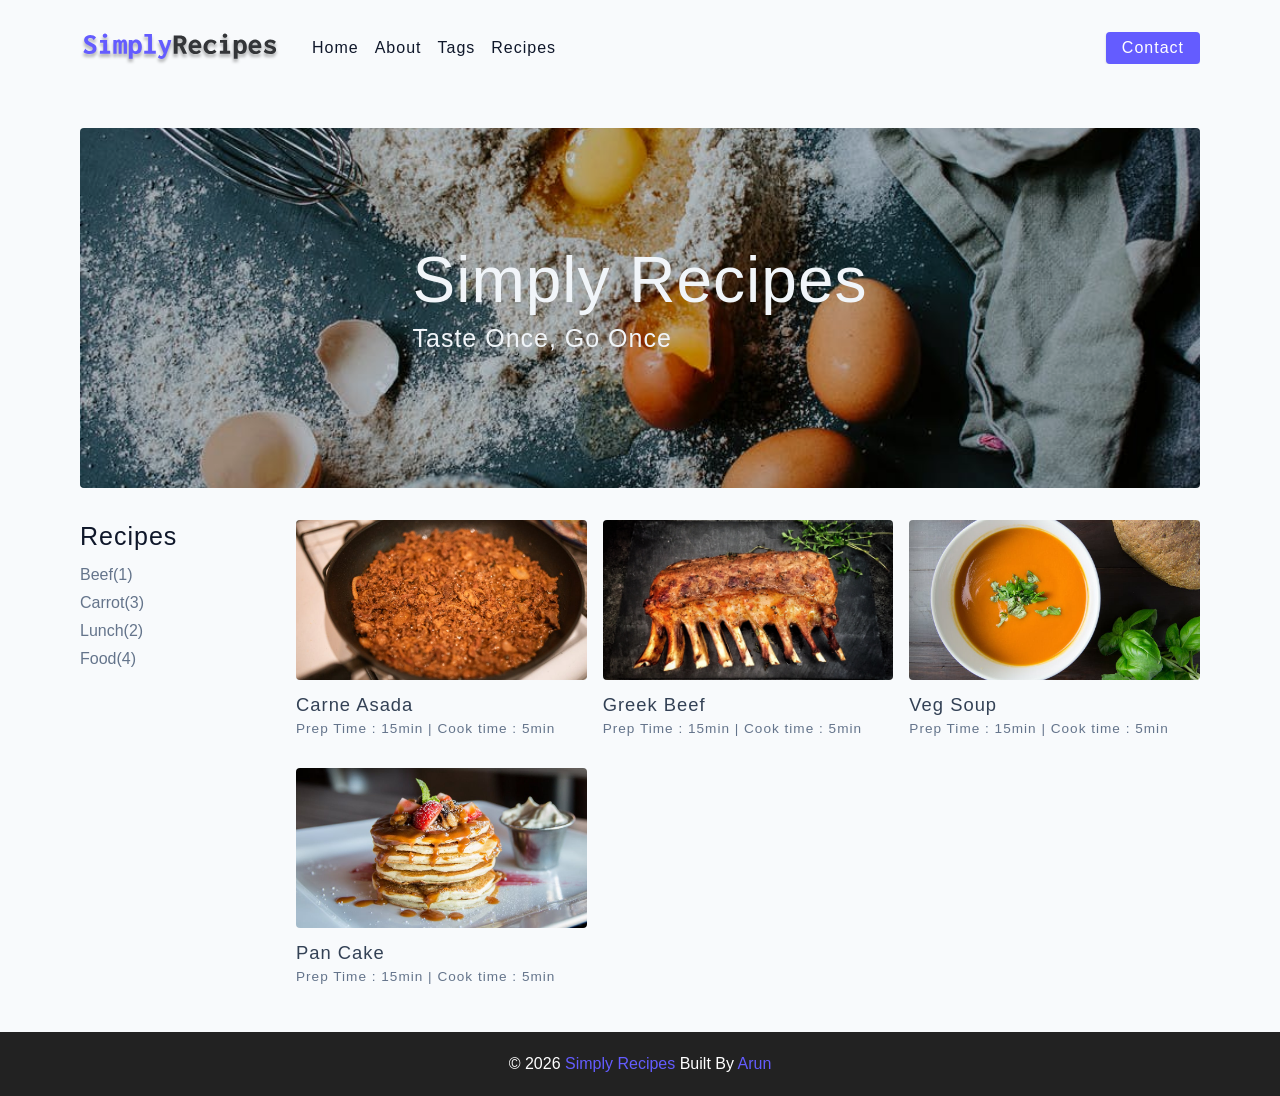
<file: Final/index.html>
<!DOCTYPE html>
<html lang="en">
  <head>
    <meta charset="UTF-8" />
    <meta http-equiv="X-UA-Compatible" content="IE=edge" />
    <meta name="viewport" content="width=device-width, initial-scale=1.0" />
    <title>Simply Recipes</title>
    <!-- favicon -->
    <link rel="shortcut icon" href="./assets/favicon.ico" type="image/x-icon" />
    <!-- normalize -->
    <link rel="stylesheet" href="./css/normalize.css" />
    <!-- font-awesome icons-->
    <link
      rel="stylesheet"
      href="https://cdnjs.cloudflare.com/ajax/libs/font-awesome/5.14.0/css/all.min.css"
    />
    <!-- main css -->
    <link rel="stylesheet" href="./css/main.css" />
  </head>
  <body>
        <!-- nav -->
         <nav class="navbar">
          <div class="nav-center">
            <!-- headers -->
             <div class="nav-headers">
              <a href="index.html" class="nav-logo">
                <img src="assets/logo.svg" alt="Logo">
              </a>
              <button type="button" class="btn nav-btn">
                <i class="fas fa-align-justify"></i>
              </button>
             </div>
             <!-- links -->
              <div class="nav-links">
                <a href="index.html" class="nav-link">Home</a>
                <a href="about.html" class="nav-link">About</a>
                <a href="tags.html" class="nav-link">Tags</a>
                <a href="recipes.html" class="nav-link">Recipes</a>
                <!-- Contact Button -->
                <div class="nav-link contact-link">
                  <a href="contact.html" class="btn">Contact</a>
                </div>
              </div>
          </div>
         </nav>
         <!-- end of nav -->

        <!-- main -->
        <main class="page">
          <!-- header -->
          <header class="hero">
          <div class="hero-container">
            <div class="hero-text">
              <h1>Simply Recipes</h1>
              <h4>Taste Once, Go Once</h4>
            </div>
          </div>
         </header>
         <!-- end of header -->

         <!-- recipes container -->
          <section class="recipes-container">
            <!-- tags container -->
             <div class="tags-container">
              <h4>Recipes</h4>
              <div class="tags-list">
                <a href="tag-template.html"> Beef(1) </a>
                <a href="tag-template.html"> Carrot(3) </a>
                <a href="tag-template.html"> Lunch(2) </a>
                <a href="tag-template.html"> Food(4) </a>
              </div>
             </div>
            <!-- end of tags container -->

            <!-- recipes list -->
             <div class="recipes-list">
              <!-- single recipe -->
              <a href="single-recipe.html" class="recipe">
                <img 
                src="assets/recipes/recipe-1.jpeg" alt="food" class="img recipe-img">
                <h5>Carne Asada</h5>
                <p>Prep Time : 15min | Cook time : 5min</p>
              </a>
              <!-- end of single recipe -->
              <!-- single recipe -->
              <a href="single-recipe.html" class="recipe">
                <img 
                src="assets/recipes/recipe-2.jpeg" alt="food" class="img recipe-img">
                <h5>Greek Beef</h5>
                <p>Prep Time : 15min | Cook time : 5min</p>
              </a>
              <!-- end of single recipe -->
              <!-- single recipe -->
              <a href="single-recipe.html" class="recipe">
                <img 
                src="assets/recipes/recipe-3.jpeg" alt="food" class="img recipe-img">
                <h5>Veg Soup</h5>
                <p>Prep Time : 15min | Cook time : 5min</p>
              </a>
              <!-- end of single recipe -->
              <!-- single recipe -->
              <a href="single-recipe.html" class="recipe">
                <img 
                src="assets/recipes/recipe-4.jpeg" alt="food" class="img recipe-img">
                <h5>Pan Cake</h5>
                <p>Prep Time : 15min | Cook time : 5min</p>
              </a>
              <!-- end of single recipe -->
             </div>
            <!-- end of recipes list -->
          </section>
         <!-- end of recipes container -->
        </main>
        <!-- end of main -->


        <!-- footer page -->
        <footer class="page-footer">
          <p>
            &copy; <span id="date"></span>
            <span class="footer-logo">Simply Recipes</span>
            Built By <a href="https://github.com/ArunKumarValmiki">Arun</a>
          </p>
        </footer>
        <script src="js/app.js"></script>

  </body>
</html>
</file>
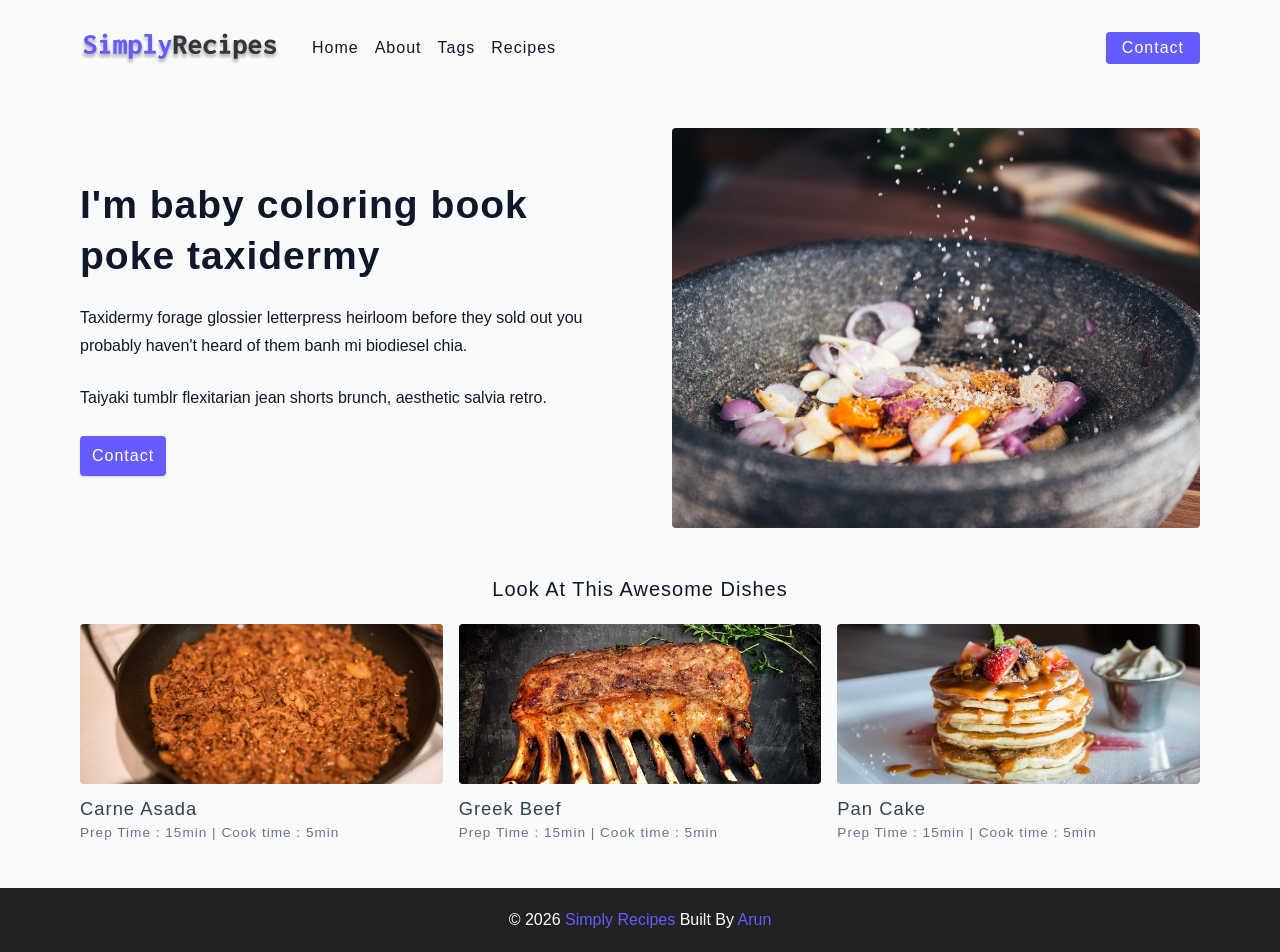
<file: Final/about.html>
<!DOCTYPE html>
<html lang="en">
  <head>
    <meta charset="UTF-8" />
    <meta http-equiv="X-UA-Compatible" content="IE=edge" />
    <meta name="viewport" content="width=device-width, initial-scale=1.0" />
    <title>About Page</title>
    <!-- favicon -->
    <link rel="shortcut icon" href="./assets/favicon.ico" type="image/x-icon" />
    <!-- normalize -->
    <link rel="stylesheet" href="./css/normalize.css" />
    <!-- font-awesome icons-->
    <link
      rel="stylesheet"
      href="https://cdnjs.cloudflare.com/ajax/libs/font-awesome/5.14.0/css/all.min.css"
    />
    <!-- main css -->
    <link rel="stylesheet" href="./css/main.css" />
  </head>
  <body>
        <!-- nav -->
         <nav class="navbar">
          <div class="nav-center">
            <!-- headers -->
             <div class="nav-headers">
              <a href="index.html" class="nav-logo">
                <img src="assets/logo.svg" alt="Logo">
              </a>
              <button type="button" class="btn nav-btn">
                <i class="fas fa-align-justify"></i>
              </button>
             </div>
             <!-- links -->
              <div class="nav-links">
                <a href="index.html" class="nav-link">Home</a>
                <a href="about.html" class="nav-link">About</a>
                <a href="tags.html" class="nav-link">Tags</a>
                <a href="recipes.html" class="nav-link">Recipes</a>
                <!-- Contact Button -->
                <div class="nav-link contact-link">
                  <a href="contact.html" class="btn">Contact</a>
                </div>
              </div>
          </div>
         </nav>
         <!-- end of nav -->
        <!-- main -->
        <main class="page">
          <section class="about-page">
            <article>
              <h2>I'm baby coloring book poke taxidermy</h2>
              <p>
            Taxidermy forage glossier letterpress heirloom before they sold out
            you probably haven't heard of them banh mi biodiesel chia.
             </p>
             <p>
            Taiyaki tumblr flexitarian jean shorts brunch, aesthetic salvia
            retro.
            </p>
            <a href="contact.html" class="btn">Contact</a>
            </article>
            <img src="assets/about.jpeg" alt="" class="img about-img">
          </section>
          <section class="featured-recipes">
            <h5 class="featured-title">Look at this Awesome Dishes</h5>
            <!-- recipes list -->
             <div class="recipes-list">
              <!-- single recipe -->
              <a href="single-recipe.html" class="recipe">
                <img 
                src="assets/recipes/recipe-1.jpeg" alt="food" class="img recipe-img">
                <h5>Carne Asada</h5>
                <p>Prep Time : 15min | Cook time : 5min</p>
              </a>
              <!-- end of single recipe -->
              <!-- single recipe -->
              <a href="single-recipe.html" class="recipe">
                <img 
                src="assets/recipes/recipe-2.jpeg" alt="food" class="img recipe-img">
                <h5>Greek Beef</h5>
                <p>Prep Time : 15min | Cook time : 5min</p>
              </a>
              <!-- end of single recipe -->
              <!-- single recipe -->
              <a href="single-recipe.html" class="recipe">
                <img 
                src="assets/recipes/recipe-4.jpeg" alt="food" class="img recipe-img">
                <h5>Pan Cake</h5>
                <p>Prep Time : 15min | Cook time : 5min</p>
              </a>
              <!-- end of single recipe -->
             </div>
            <!-- end of recipes list -->
          </section>
        </main>
        <!-- end of main -->
        <!-- footer page -->
        <footer class="page-footer">
          <p>
            &copy; <span id="date"></span>
            <span class="footer-logo">Simply Recipes</span>
            Built By <a href="https://github.com/ArunKumarValmiki">Arun</a>
          </p>
        </footer>
        <script src="js/app.js"></script>
  </body>
</html>
</file>
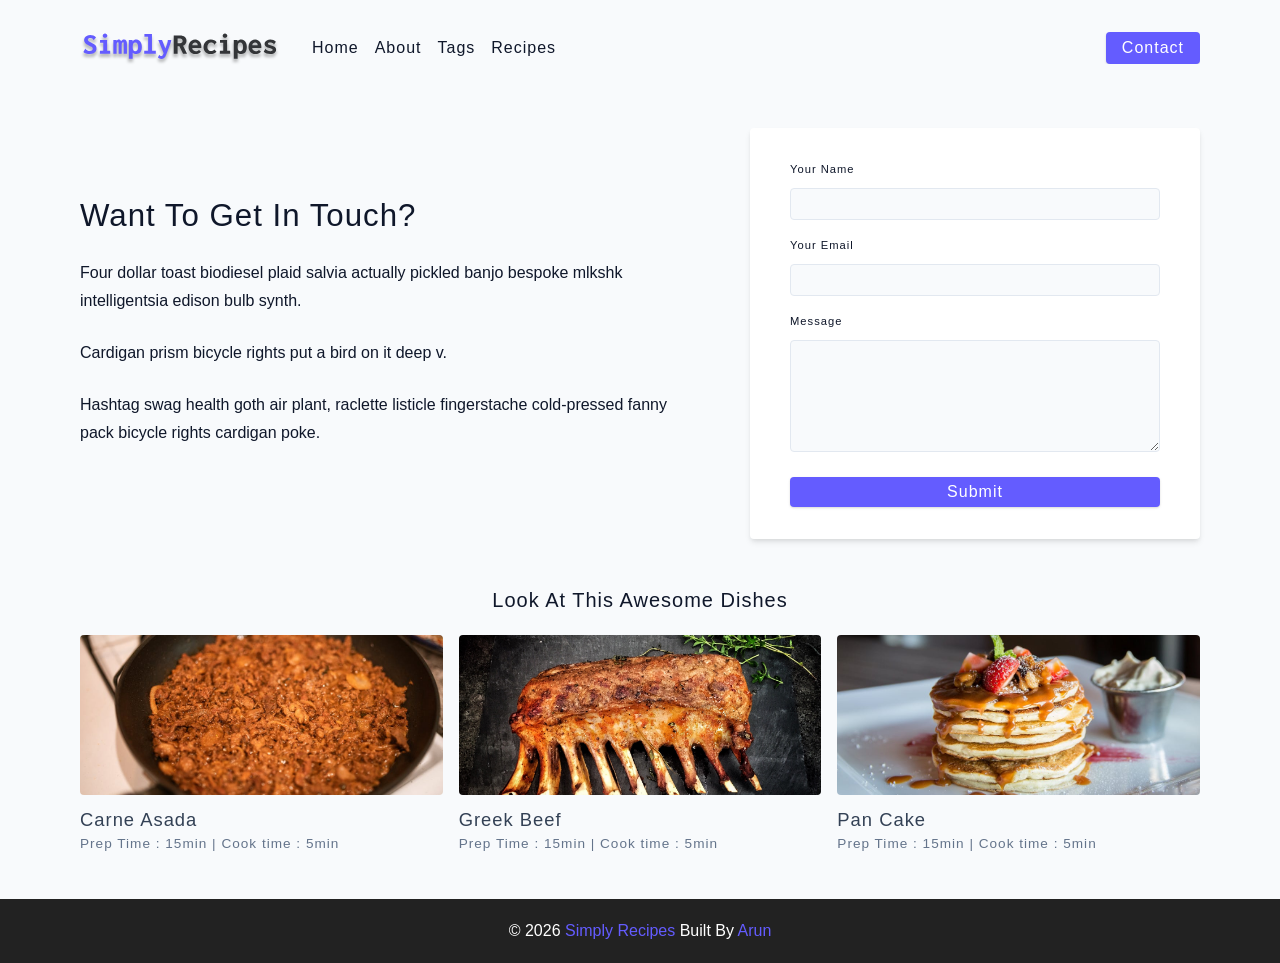
<file: Final/contact.html>
<!DOCTYPE html>
<html lang="en">
  <head>
    <meta charset="UTF-8" />
    <meta http-equiv="X-UA-Compatible" content="IE=edge" />
    <meta name="viewport" content="width=device-width, initial-scale=1.0" />
    <title>Contact Page</title>
    <!-- favicon -->
    <link rel="shortcut icon" href="./assets/favicon.ico" type="image/x-icon" />
    <!-- normalize -->
    <link rel="stylesheet" href="./css/normalize.css" />
    <!-- font-awesome icons-->
    <link
      rel="stylesheet"
      href="https://cdnjs.cloudflare.com/ajax/libs/font-awesome/5.14.0/css/all.min.css"
    />
    <!-- main css -->
    <link rel="stylesheet" href="./css/main.css" />
  </head>
  <body>
        <!-- nav -->
         <nav class="navbar">
          <div class="nav-center">
            <!-- headers -->
             <div class="nav-headers">
              <a href="index.html" class="nav-logo">
                <img src="assets/logo.svg" alt="Logo">
              </a>
              <button type="button" class="btn nav-btn">
                <i class="fas fa-align-justify"></i>
              </button>
             </div>
             <!-- links -->
              <div class="nav-links">
                <a href="index.html" class="nav-link">Home</a>
                <a href="about.html" class="nav-link">About</a>
                <a href="tags.html" class="nav-link">Tags</a>
                <a href="recipes.html" class="nav-link">Recipes</a>
                <!-- Contact Button -->
                <div class="nav-link contact-link">
                  <a href="contact.html" class="btn">Contact</a>
                </div>
              </div>
          </div>
         </nav>
         <!-- end of nav -->
        <!-- main -->
        <main class="page">
          <section class="contact-container">
            <article class="contact-info">
              <h3>Want To Get In Touch?</h3>
            <p>
              Four dollar toast biodiesel plaid salvia actually pickled banjo
              bespoke mlkshk intelligentsia edison bulb synth.
            </p>
            <p>Cardigan prism bicycle rights put a bird on it deep v.</p>
            <p>
              Hashtag swag health goth air plant, raclette listicle fingerstache
              cold-pressed fanny pack bicycle rights cardigan poke.
            </p>
            </article>
            <article>
              <form class="form contact-form">
                <div class="form-row">
                  <label for="name" class="form-label">your name</label>
                  <input type="text" name="name" id="name" class="form-input">
                </div>
                <div class="form-row">
                  <label for="email" class="form-label">your email</label>
                  <input type="email" name="email" id="email" class="form-input">
                </div>
                <div class="form-row">
                  <label for="message" class="form-label">message</label>
                  <textarea name="message" id="message" class="form-textarea"></textarea>
                </div>
                <button type="submit" class="btn btn-block">Submit</button>
              </form>
            </article>
          </section>
          <section class="featured-recipes">
            <h5 class="featured-title">Look at this Awesome Dishes</h5>
            <!-- recipes list -->
             <div class="recipes-list">
              <!-- single recipe -->
              <a href="single-recipe.html" class="recipe">
                <img 
                src="assets/recipes/recipe-1.jpeg" alt="food" class="img recipe-img">
                <h5>Carne Asada</h5>
                <p>Prep Time : 15min | Cook time : 5min</p>
              </a>
              <!-- end of single recipe -->
              <!-- single recipe -->
              <a href="single-recipe.html" class="recipe">
                <img 
                src="assets/recipes/recipe-2.jpeg" alt="food" class="img recipe-img">
                <h5>Greek Beef</h5>
                <p>Prep Time : 15min | Cook time : 5min</p>
              </a>
              <!-- end of single recipe -->
              <!-- single recipe -->
              <a href="single-recipe.html" class="recipe">
                <img 
                src="assets/recipes/recipe-4.jpeg" alt="food" class="img recipe-img">
                <h5>Pan Cake</h5>
                <p>Prep Time : 15min | Cook time : 5min</p>
              </a>
              <!-- end of single recipe -->
             </div>
            <!-- end of recipes list -->
          </section>
        </main>
        <!-- end of main -->
        <!-- footer page -->
        <footer class="page-footer">
          <p>
            &copy; <span id="date"></span>
            <span class="footer-logo">Simply Recipes</span>
            Built By <a href="https://github.com/ArunKumarValmiki">Arun</a>
          </p>
        </footer>
        <script src="js/app.js"></script>
  </body>
</html>
</file>
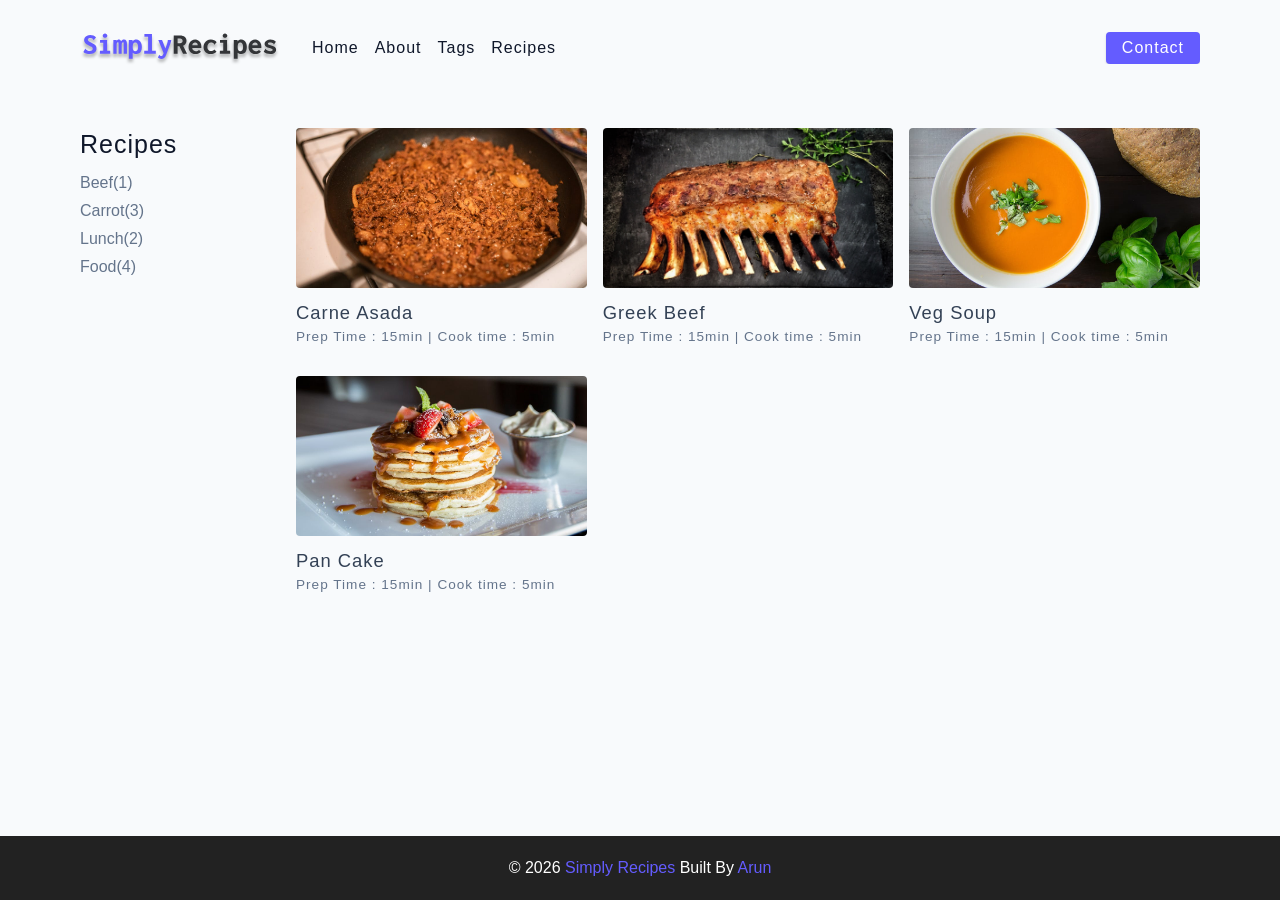
<file: Final/recipes.html>
<!DOCTYPE html>
<html lang="en">
  <head>
    <meta charset="UTF-8" />
    <meta http-equiv="X-UA-Compatible" content="IE=edge" />
    <meta name="viewport" content="width=device-width, initial-scale=1.0" />
    <title>Recipes Page</title>
    <!-- favicon -->
    <link rel="shortcut icon" href="./assets/favicon.ico" type="image/x-icon" />
    <!-- normalize -->
    <link rel="stylesheet" href="./css/normalize.css" />
    <!-- font-awesome icons-->
    <link
      rel="stylesheet"
      href="https://cdnjs.cloudflare.com/ajax/libs/font-awesome/5.14.0/css/all.min.css"
    />
    <!-- main css -->
    <link rel="stylesheet" href="./css/main.css" />
  </head>
  <body>
        <!-- nav -->
         <nav class="navbar">
          <div class="nav-center">
            <!-- headers -->
             <div class="nav-headers">
              <a href="index.html" class="nav-logo">
                <img src="assets/logo.svg" alt="Logo">
              </a>
              <button type="button" class="btn nav-btn">
                <i class="fas fa-align-justify"></i>
              </button>
             </div>
             <!-- links -->
              <div class="nav-links">
                <a href="index.html" class="nav-link">Home</a>
                <a href="about.html" class="nav-link">About</a>
                <a href="tags.html" class="nav-link">Tags</a>
                <a href="recipes.html" class="nav-link">Recipes</a>
                <!-- Contact Button -->
                <div class="nav-link contact-link">
                  <a href="contact.html" class="btn">Contact</a>
                </div>
              </div>
          </div>
         </nav>
         <!-- end of nav -->
        <!-- main -->
        <main class="page">
          <!-- recipes container -->
          <section class="recipes-container">
            <!-- tags container -->
             <div class="tags-container">
              <h4>Recipes</h4>
              <div class="tags-list">
                <a href="tag-template.html"> Beef(1) </a>
                <a href="tag-template.html"> Carrot(3) </a>
                <a href="tag-template.html"> Lunch(2) </a>
                <a href="tag-template.html"> Food(4) </a>
              </div>
             </div>
            <!-- end of tags container -->

            <!-- recipes list -->
             <div class="recipes-list">
              <!-- single recipe -->
              <a href="single-recipe.html" class="recipe">
                <img 
                src="assets/recipes/recipe-1.jpeg" alt="food" class="img recipe-img">
                <h5>Carne Asada</h5>
                <p>Prep Time : 15min | Cook time : 5min</p>
              </a>
              <!-- end of single recipe -->
              <!-- single recipe -->
              <a href="single-recipe.html" class="recipe">
                <img 
                src="assets/recipes/recipe-2.jpeg" alt="food" class="img recipe-img">
                <h5>Greek Beef</h5>
                <p>Prep Time : 15min | Cook time : 5min</p>
              </a>
              <!-- end of single recipe -->
              <!-- single recipe -->
              <a href="single-recipe.html" class="recipe">
                <img 
                src="assets/recipes/recipe-3.jpeg" alt="food" class="img recipe-img">
                <h5>Veg Soup</h5>
                <p>Prep Time : 15min | Cook time : 5min</p>
              </a>
              <!-- end of single recipe -->
              <!-- single recipe -->
              <a href="single-recipe.html" class="recipe">
                <img 
                src="assets/recipes/recipe-4.jpeg" alt="food" class="img recipe-img">
                <h5>Pan Cake</h5>
                <p>Prep Time : 15min | Cook time : 5min</p>
              </a>
              <!-- end of single recipe -->
             </div>
            <!-- end of recipes list -->
          </section>
         <!-- end of recipes container -->
        </main>
        <!-- end of main -->
        <!-- footer page -->
        <footer class="page-footer">
          <p>
            &copy; <span id="date"></span>
            <span class="footer-logo">Simply Recipes</span>
            Built By <a href="https://github.com/ArunKumarValmiki">Arun</a>
          </p>
        </footer>
        <script src="js/app.js"></script>
  </body>
</html>
</file>
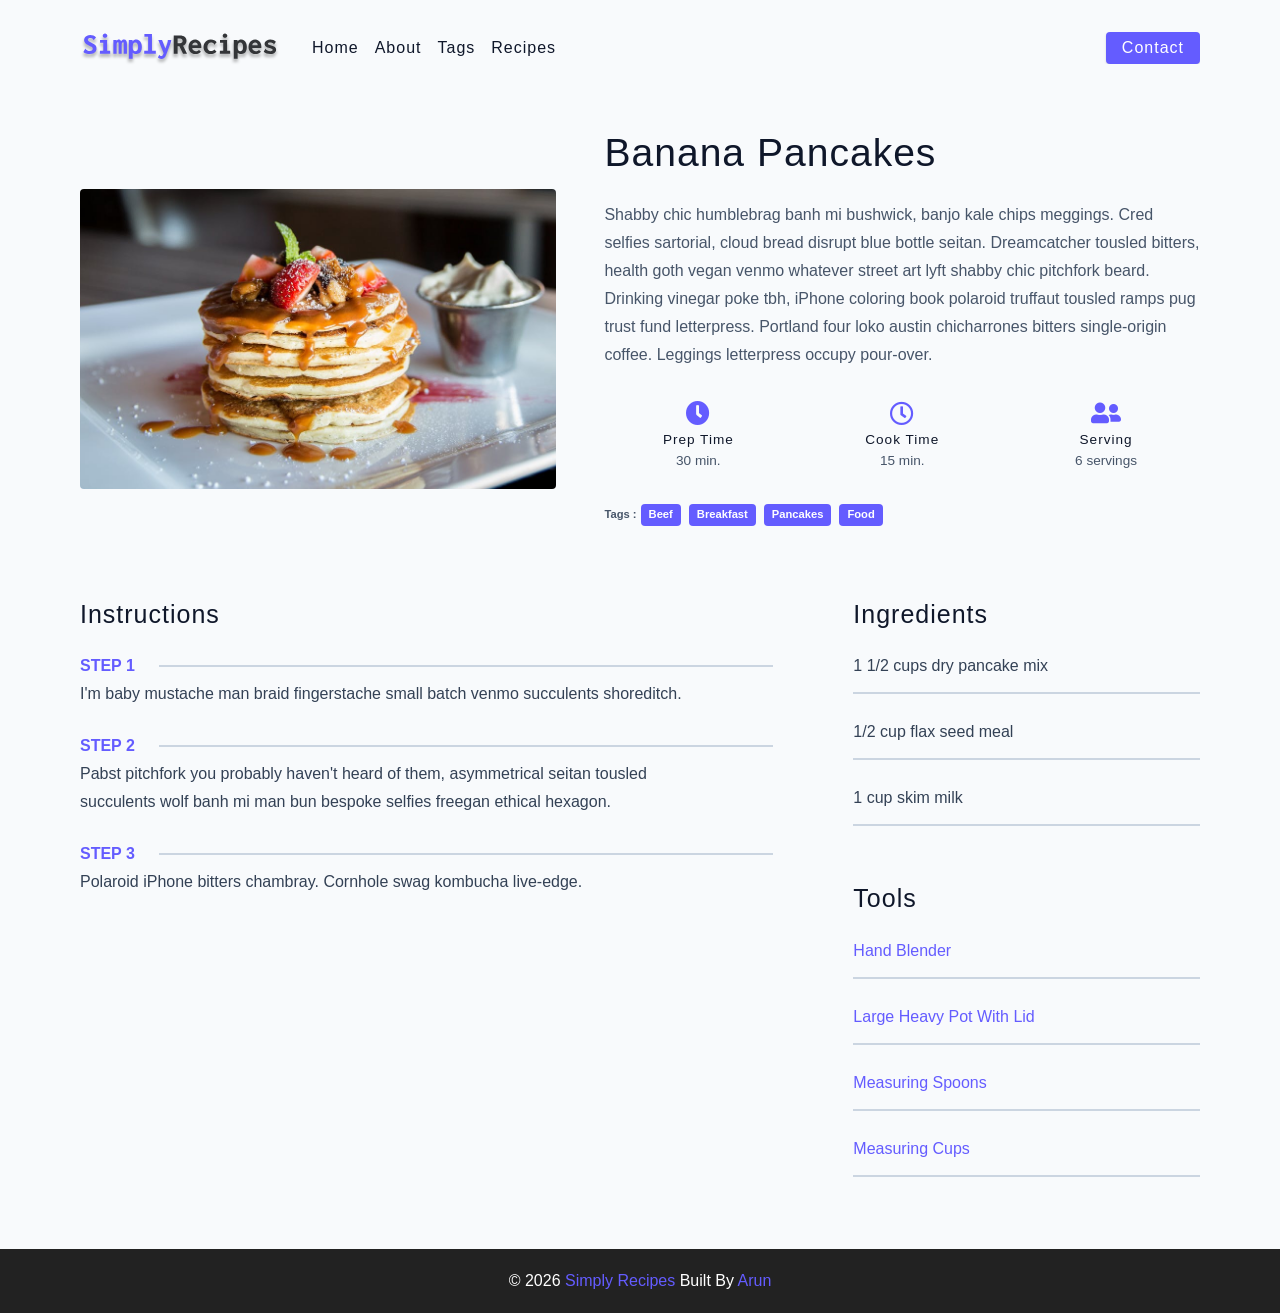
<file: Final/single-recipe.html>
<!DOCTYPE html>
<html lang="en">
  <head>
    <meta charset="UTF-8" />
    <meta http-equiv="X-UA-Compatible" content="IE=edge" />
    <meta name="viewport" content="width=device-width, initial-scale=1.0" />
    <title>Single-Recipe Page</title>
    <!-- favicon -->
    <link rel="shortcut icon" href="./assets/favicon.ico" type="image/x-icon" />
    <!-- normalize -->
    <link rel="stylesheet" href="./css/normalize.css" />
    <!-- font-awesome icons-->
    <link
      rel="stylesheet"
      href="https://cdnjs.cloudflare.com/ajax/libs/font-awesome/5.14.0/css/all.min.css"
    />
    <!-- main css -->
    <link rel="stylesheet" href="./css/main.css" />
  </head>
  <body>
        <!-- nav -->
         <nav class="navbar">
          <div class="nav-center">
            <!-- headers -->
             <div class="nav-headers">
              <a href="index.html" class="nav-logo">
                <img src="assets/logo.svg" alt="Logo">
              </a>
              <button type="button" class="btn nav-btn">
                <i class="fas fa-align-justify"></i>
              </button>
             </div>
             <!-- links -->
              <div class="nav-links">
                <a href="index.html" class="nav-link">Home</a>
                <a href="about.html" class="nav-link">About</a>
                <a href="tags.html" class="nav-link">Tags</a>
                <a href="recipes.html" class="nav-link">Recipes</a>
                <!-- Contact Button -->
                <div class="nav-link contact-link">
                  <a href="contact.html" class="btn">Contact</a>
                </div>
              </div>
          </div>
         </nav>
         <!-- end of nav -->
        <!-- main -->
        <main class="page">
          <div class="recipe-page">
            <section class="recipe-hero">
              <img src="assets/recipes/recipe-4.jpeg" class="img recipe-hero-img" alt="">
              <article class="recipe-info">
                 <h2>Banana Pancakes</h2>
                <p>
                  Shabby chic humblebrag banh mi bushwick, banjo kale chips
                  meggings. Cred selfies sartorial, cloud bread disrupt blue bottle
                  seitan. Dreamcatcher tousled bitters, health goth vegan venmo
                  whatever street art lyft shabby chic pitchfork beard. Drinking
                  vinegar poke tbh, iPhone coloring book polaroid truffaut tousled
                  ramps pug trust fund letterpress. Portland four loko austin
                  chicharrones bitters single-origin coffee. Leggings letterpress
                  occupy pour-over.
                </p>
                <div class="recipe-icons">
                <article>
                  <i class="fas fa-clock"></i>
                  <h5>prep time</h5>
                  <p>30 min.</p>
                </article>
                <article>
                  <i class="far fa-clock"></i>
                  <h5>cook time</h5>
                  <p>15 min.</p>
                </article>
                <article>
                  <i class="fas fa-user-friends"></i>
                  <h5>serving</h5>
                  <p>6 servings</p>
                </article>
            </div>
            <p class="recipe-tags">
              Tags : <a href="tag-template.html">beef</a>
              <a href="tag-template.html">breakfast</a>
              <a href="tag-template.html">pancakes</a>
              <a href="tag-template.html">food</a>
            </p>
              </article>
            </section>
            <section class="recipe-content">
          <article>
            <h4>instructions</h4>
            <!-- single instruction -->
            <div class="single-instruction">
              <header>
                <p>step 1</p>
                <div></div>
              </header>
              <p>
                I'm baby mustache man braid fingerstache small batch venmo
                succulents shoreditch.
              </p>
            </div>
            <!-- end of single instruction -->
            <!-- single instruction -->
            <div class="single-instruction">
              <header>
                <p>step 2</p>
                <div></div>
              </header>
              <p>
                Pabst pitchfork you probably haven't heard of them, asymmetrical
                seitan tousled succulents wolf banh mi man bun bespoke selfies
                freegan ethical hexagon.
              </p>
            </div>
            <!-- end of single instruction -->
            <!-- single instruction -->
            <div class="single-instruction">
              <header>
                <p>step 3</p>
                <div></div>
              </header>
              <p>
                Polaroid iPhone bitters chambray. Cornhole swag kombucha
                live-edge.
              </p>
            </div>
            <!-- end of single instruction -->
          </article>
          <article class="second-column">
            <div>
              <h4>ingredients</h4>
              <p class="single-ingredient">1 1/2 cups dry pancake mix</p>
              <p class="single-ingredient">1/2 cup flax seed meal</p>
              <p class="single-ingredient">1 cup skim milk</p>
            </div>
            <div>
              <h4>tools</h4>
              <p class="single-tool">Hand Blender</p>
              <p class="single-tool">Large Heavy Pot With Lid</p>
              <p class="single-tool">Measuring Spoons</p>
              <p class="single-tool">Measuring Cups</p>
            </div>
          </article>
        </section>
          </div>
        </main>
        <!-- end of main -->
        <!-- footer page -->
        <footer class="page-footer">
          <p>
            &copy; <span id="date"></span>
            <span class="footer-logo">Simply Recipes</span>
            Built By <a href="https://github.com/ArunKumarValmiki">Arun</a>
          </p>
        </footer>
        <script src="js/app.js"></script>
  </body>
</html>
</file>
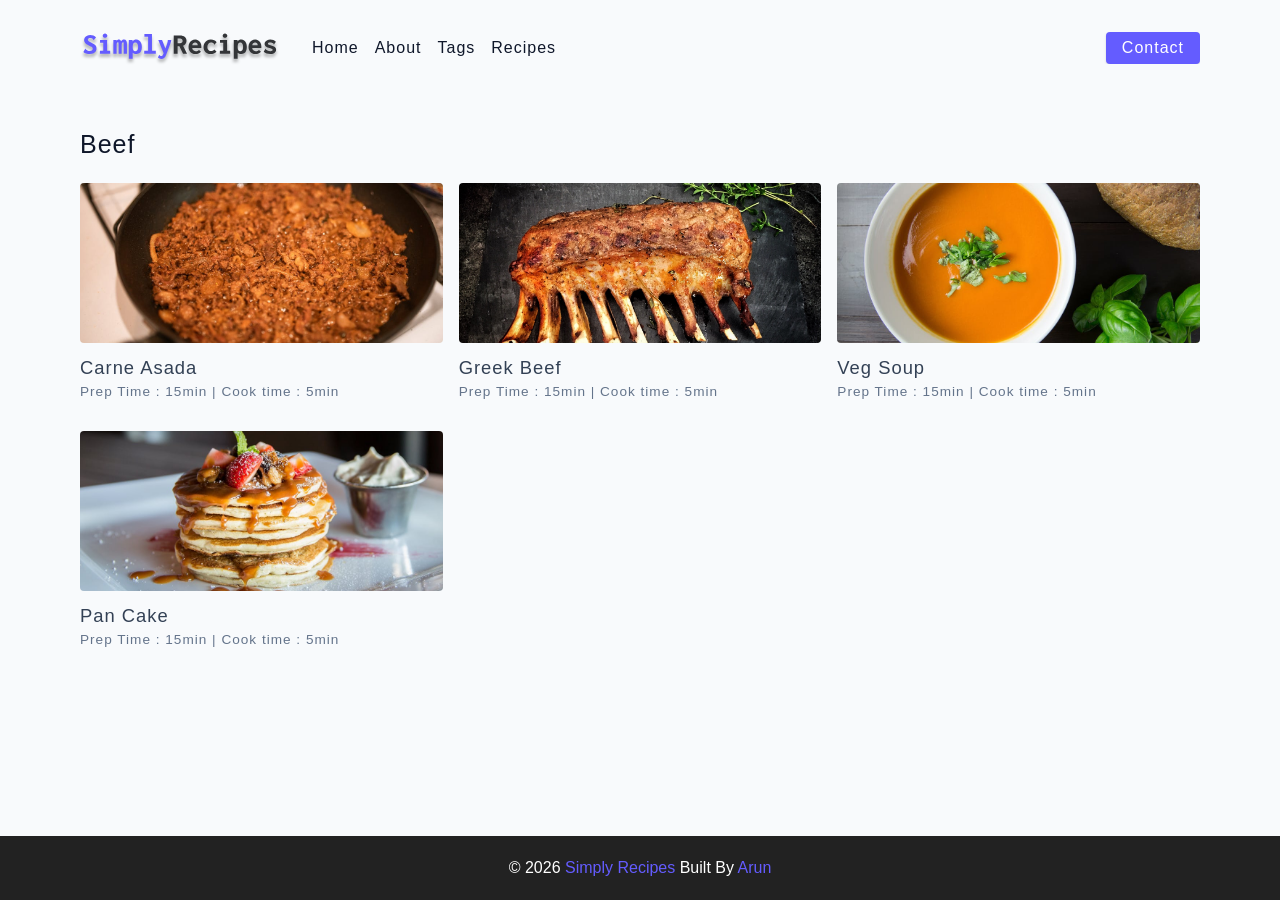
<file: Final/tag-template.html>
<!DOCTYPE html>
<html lang="en">
  <head>
    <meta charset="UTF-8" />
    <meta http-equiv="X-UA-Compatible" content="IE=edge" />
    <meta name="viewport" content="width=device-width, initial-scale=1.0" />
    <title>Tag-Template Page</title>
    <!-- favicon -->
    <link rel="shortcut icon" href="./assets/favicon.ico" type="image/x-icon" />
    <!-- normalize -->
    <link rel="stylesheet" href="./css/normalize.css" />
    <!-- font-awesome icons-->
    <link
      rel="stylesheet"
      href="https://cdnjs.cloudflare.com/ajax/libs/font-awesome/5.14.0/css/all.min.css"
    />
    <!-- main css -->
    <link rel="stylesheet" href="./css/main.css" />
  </head>
  <body>
        <!-- nav -->
         <nav class="navbar">
          <div class="nav-center">
            <!-- headers -->
             <div class="nav-headers">
              <a href="index.html" class="nav-logo">
                <img src="assets/logo.svg" alt="Logo">
              </a>
              <button type="button" class="btn nav-btn">
                <i class="fas fa-align-justify"></i>
              </button>
             </div>
             <!-- links -->
              <div class="nav-links">
                <a href="index.html" class="nav-link">Home</a>
                <a href="about.html" class="nav-link">About</a>
                <a href="tags.html" class="nav-link">Tags</a>
                <a href="recipes.html" class="nav-link">Recipes</a>
                <!-- Contact Button -->
                <div class="nav-link contact-link">
                  <a href="contact.html" class="btn">Contact</a>
                </div>
              </div>
          </div>
         </nav>
         <!-- end of nav -->
        <!-- main -->
        <main class="page">
          <div>
            <h4>Beef</h4>
          </div>
          <!-- recipes list -->
             <div class="recipes-list">
              <!-- single recipe -->
              <a href="single-recipe.html" class="recipe">
                <img 
                src="assets/recipes/recipe-1.jpeg" alt="food" class="img recipe-img">
                <h5>Carne Asada</h5>
                <p>Prep Time : 15min | Cook time : 5min</p>
              </a>
              <!-- end of single recipe -->
              <!-- single recipe -->
              <a href="single-recipe.html" class="recipe">
                <img 
                src="assets/recipes/recipe-2.jpeg" alt="food" class="img recipe-img">
                <h5>Greek Beef</h5>
                <p>Prep Time : 15min | Cook time : 5min</p>
              </a>
              <!-- end of single recipe -->
              <!-- single recipe -->
              <a href="single-recipe.html" class="recipe">
                <img 
                src="assets/recipes/recipe-3.jpeg" alt="food" class="img recipe-img">
                <h5>Veg Soup</h5>
                <p>Prep Time : 15min | Cook time : 5min</p>
              </a>
              <!-- end of single recipe -->
              <!-- single recipe -->
              <a href="single-recipe.html" class="recipe">
                <img 
                src="assets/recipes/recipe-4.jpeg" alt="food" class="img recipe-img">
                <h5>Pan Cake</h5>
                <p>Prep Time : 15min | Cook time : 5min</p>
              </a>
              <!-- end of single recipe -->
             </div>
            <!-- end of recipes list -->
        </main>
        <!-- end of main -->
        <!-- footer page -->
        <footer class="page-footer">
          <p>
            &copy; <span id="date"></span>
            <span class="footer-logo">Simply Recipes</span>
            Built By <a href="https://github.com/ArunKumarValmiki">Arun</a>
          </p>
        </footer>
        <script src="js/app.js"></script>
  </body>
</html>
</file>
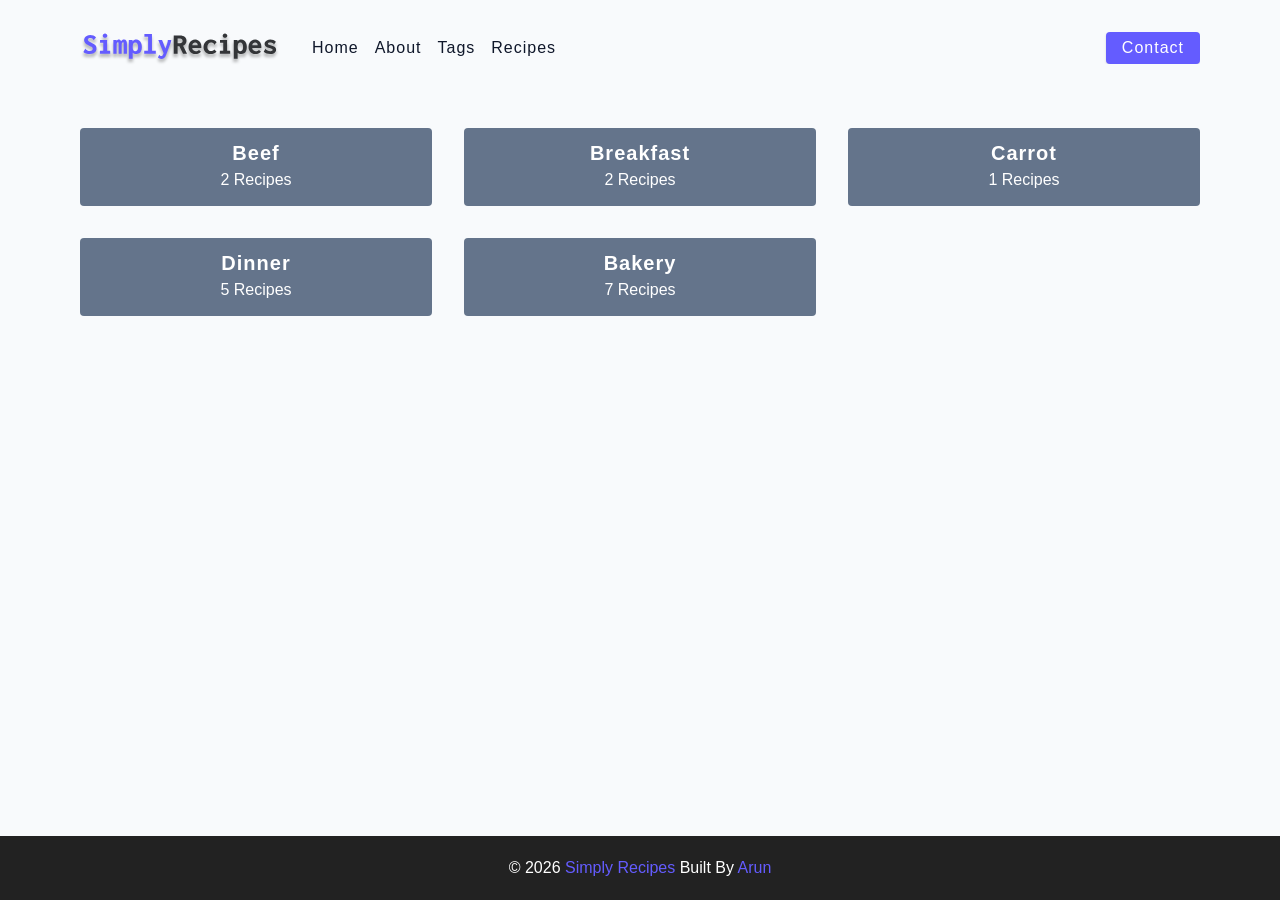
<file: Final/tags.html>
<!DOCTYPE html>
<html lang="en">
  <head>
    <meta charset="UTF-8" />
    <meta http-equiv="X-UA-Compatible" content="IE=edge" />
    <meta name="viewport" content="width=device-width, initial-scale=1.0" />
    <title>Tags Page</title>
    <!-- favicon -->
    <link rel="shortcut icon" href="./assets/favicon.ico" type="image/x-icon" />
    <!-- normalize -->
    <link rel="stylesheet" href="./css/normalize.css" />
    <!-- font-awesome icons-->
    <link
      rel="stylesheet"
      href="https://cdnjs.cloudflare.com/ajax/libs/font-awesome/5.14.0/css/all.min.css"
    />
    <!-- main css -->
    <link rel="stylesheet" href="./css/main.css" />
  </head>
  <body>
        <!-- nav -->
         <nav class="navbar">
          <div class="nav-center">
            <!-- headers -->
             <div class="nav-headers">
              <a href="index.html" class="nav-logo">
                <img src="assets/logo.svg" alt="Logo">
              </a>
              <button type="button" class="btn nav-btn">
                <i class="fas fa-align-justify"></i>
              </button>
             </div>
             <!-- links -->
              <div class="nav-links">
                <a href="index.html" class="nav-link">Home</a>
                <a href="about.html" class="nav-link">About</a>
                <a href="tags.html" class="nav-link">Tags</a>
                <a href="recipes.html" class="nav-link">Recipes</a>
                <!-- Contact Button -->
                <div class="nav-link contact-link">
                  <a href="contact.html" class="btn">Contact</a>
                </div>
              </div>
          </div>
         </nav>
         <!-- end of nav -->
        <!-- main -->
        <main class="page">
          <section class="tags-wrapper">
            <a href="tag-template.html" class="tag">
              <h5>Beef</h5>
              <p>2 Recipes</p>
            </a>
            <a href="tag-template.html" class="tag">
              <h5>Breakfast</h5>
              <p>2 Recipes</p>
            </a>
            <a href="tag-template.html" class="tag">
              <h5>Carrot</h5>
              <p>1 Recipes</p>
            </a>
            <a href="tag-template.html" class="tag">
              <h5>Dinner</h5>
              <p>5 Recipes</p>
            </a>
            <a href="tag-template.html" class="tag">
              <h5>Bakery</h5>
              <p>7 Recipes</p>
            </a>
          </section>
        </main>
        <!-- end of main -->
        <!-- footer page -->
        <footer class="page-footer">
          <p>
            &copy; <span id="date"></span>
            <span class="footer-logo">Simply Recipes</span>
            Built By <a href="https://github.com/ArunKumarValmiki">Arun</a>
          </p>
        </footer>
        <script src="js/app.js"></script>
  </body>
</html>
</file>
<file: Final/css/main.css>
*,
::after,
::before {
  box-sizing: border-box;
  padding: 0;
  margin: 0;
}

/* fonts */

@import url('https://fonts.googleapis.com/css2?family=Roboto:wght@400;500;600&family=Montserrat&display=swap');
html {
  font-size: 100%;
} /*16px*/

:root {
  /* colors */
  --primary-100: #e2e0ff;
  --primary-200: #c1beff;
  --primary-300: #a29dff;
  --primary-400: #837dff;
  --primary-500: #645cff;
  --primary-600: #504acc;
  --primary-700: #3c3799;
  --primary-800: #282566;
  --primary-900: #141233;

  /* grey */
  --grey-50: #f8fafc;
  --grey-100: #f1f5f9;
  --grey-200: #e2e8f0;
  --grey-300: #cbd5e1;
  --grey-400: #94a3b8;
  --grey-500: #64748b;
  --grey-600: #475569;
  --grey-700: #334155;
  --grey-800: #1e293b;
  --grey-900: #0f172a;
  /* rest of the colors */
  --black: #222;
  --white: #fff;
  --red-light: #f8d7da;
  --red-dark: #842029;
  --green-light: #d1e7dd;
  --green-dark: #0f5132;

  /* fonts  */
  --headingFont: 'Roboto', sans-serif;
  --bodyFont: 'Nunito', sans-serif;
  --smallText: 0.7em;
  /* rest of the vars */
  --backgroundColor: var(--grey-50);
  --textColor: var(--grey-900);
  --borderRadius: 0.25rem;
  --letterSpacing: 1px;
  --transition: 0.3s ease-in-out all;
  --max-width: 1120px;
  --fixed-width: 600px;

  /* box shadow*/
  --shadow-1: 0 1px 3px 0 rgba(0, 0, 0, 0.1), 0 1px 2px 0 rgba(0, 0, 0, 0.06);
  --shadow-2: 0 4px 6px -1px rgba(0, 0, 0, 0.1),
    0 2px 4px -1px rgba(0, 0, 0, 0.06);
  --shadow-3: 0 10px 15px -3px rgba(0, 0, 0, 0.1),
    0 4px 6px -2px rgba(0, 0, 0, 0.05);
  --shadow-4: 0 20px 25px -5px rgba(0, 0, 0, 0.1),
    0 10px 10px -5px rgba(0, 0, 0, 0.04);
}

body {
  background: var(--backgroundColor);
  font-family: var(--bodyFont);
  font-weight: 400;
  line-height: 1.75;
  color: var(--textColor);
}

p {
  margin-top: 0;
  margin-bottom: 1.5rem;
  max-width: 40em;
}

h1,
h2,
h3,
h4,
h5 {
  margin: 0;
  margin-bottom: 1.38rem;
  font-family: var(--headingFont);
  font-weight: 400;
  line-height: 1.3;
  text-transform: capitalize;
  letter-spacing: var(--letterSpacing);
}

h1 {
  margin-top: 0;
  font-size: 3.052rem;
}

h2 {
  font-size: 2.441rem;
}

h3 {
  font-size: 1.953rem;
}

h4 {
  font-size: 1.563rem;
}

h5 {
  font-size: 1.25rem;
}

small,
.text-small {
  font-size: var(--smallText);
}

a {
  text-decoration: none;
}
ul {
  list-style-type: none;
  padding: 0;
}

.img {
  width: 100%;
  display: block;
  object-fit: cover;
}
/* buttons */

.btn {
  cursor: pointer;
  color: var(--white);
  background: var(--primary-500);
  border: transparent;
  border-radius: var(--borderRadius);
  letter-spacing: var(--letterSpacing);
  padding: 0.375rem 0.75rem;
  box-shadow: var(--shadow-1);
  transition: var(--transtion);
  text-transform: capitalize;
  display: inline-block;
}
.btn:hover {
  background: var(--primary-700);
  box-shadow: var(--shadow-3);
}
.btn-hipster {
  color: var(--primary-500);
  background: var(--primary-200);
}
.btn-hipster:hover {
  color: var(--primary-200);
  background: var(--primary-700);
}
.btn-block {
  width: 100%;
}

/* alerts */
.alert {
  padding: 0.375rem 0.75rem;
  margin-bottom: 1rem;
  border-color: transparent;
  border-radius: var(--borderRadius);
}

.alert-danger {
  color: var(--red-dark);
  background: var(--red-light);
}
.alert-success {
  color: var(--green-dark);
  background: var(--green-light);
}
/* form */

.form {
  width: 90vw;
  max-width: var(--fixed-width);
  background: var(--white);
  border-radius: var(--borderRadius);
  box-shadow: var(--shadow-2);
  padding: 2rem 2.5rem;
  margin: 3rem auto;
}
.form-label {
  display: block;
  font-size: var(--smallText);
  margin-bottom: 0.5rem;
  text-transform: capitalize;
  letter-spacing: var(--letterSpacing);
}
.form-input,
.form-textarea {
  width: 100%;
  padding: 0.375rem 0.75rem;
  border-radius: var(--borderRadius);
  background: var(--backgroundColor);
  border: 1px solid var(--grey-200);
}

.form-row {
  margin-bottom: 1rem;
}

.form-textarea {
  height: 7rem;
}
::placeholder {
  font-family: inherit;
  color: var(--grey-400);
}
.form-alert {
  color: var(--red-dark);
  letter-spacing: var(--letterSpacing);
  text-transform: capitalize;
}
/* alert */

@keyframes spinner {
  to {
    transform: rotate(360deg);
  }
}

.loading {
  width: 6rem;
  height: 6rem;
  border: 5px solid var(--grey-400);
  border-radius: 50%;
  border-top-color: var(--primary-500);
  animation: spinner 0.6s linear infinite;
}
.loading {
  margin: 0 auto;
}
/* title */

.title {
  text-align: center;
}

.title-underline {
  background: var(--primary-500);
  width: 7rem;
  height: 0.25rem;
  margin: 0 auto;
  margin-top: -1rem;
}


/*
=============== 
Navbar
===============
*/

.navbar {
  display: flex;
  justify-content: center;
  align-items: center;
  /* background: red; */
}

.nav-center {
  width: 90vw;
  max-width: var(--max-width);
  /* background: purple; */
}

.nav-headers {
  height: 6rem;
  display: flex;
  justify-content: space-between;
  align-items: center;
  /* background: #0f5132; */
}

.nav-logo {
  display: flex;
  align-items: center;
  /* background: red; */
}

.nav-headers img {
  width: 200px;
}

.nav-btn {
  padding: 0.15rem 0.75rem;
}

.nav-btn i {
  font-size: 1.25rem;
}

.nav-links {
  display: flex;
  flex-direction: column;
  /* vertical set to 0 */
  /* use to hide content */
  height: 0;
  overflow: hidden;         
}

.show-links {
  height: 310px;
}

.nav-link {
  display: block;
  text-align: center;
  color: var(--grey-900);
  letter-spacing: var(--letterSpacing);
  padding: 1rem 0;
  border-top: 1px solid var(--grey-500);
  transition: var(--transition);
}

.nav-link:hover {
  color: var(--primary-500);
}

.contact-link a {
  padding: 0.15rem 1rem;
}

@media screen and (min-width:992px) { 
  .nav-btn {
    display: none;
  }
  .navbar {
    height: 6rem;
  }
  .nav-center {
    display: flex;
    align-items: center;
  }
  .nav-headers {
    height: auto;
    margin-right: 2rem;
  }
  .nav-links {
    /* background: orange; */
    height: auto;
    flex-direction: row;
    align-items: center;
    width: 100%;
  }
  .nav-link {
    padding: 0;
    border-top: none;
    margin-right: 1rem;
    font-size: 1rem;
  }
  .contact-link {
    /* Places the contact button left */
    margin-left: auto;
    margin-right: 0;
  }
}


/*
=============== 
page
===============
*/

/* First, I built navbar and then footer, now I will use the remaining space in a document for Page section */
/* So we can use min height and calc function */
/* Navbar = 6rem, footer = 4 rem */

.page {
  /* background: rebeccapurple; */
  width: 90vw;
  max-width: var(--max-width);
  /* Brings to centre */
  margin: 0 auto;
  padding-top: 2rem;
  min-height: calc(100vh - (6rem + 4rem));
}


/*
=============== 
Footer
===============
*/

.page-footer {
  height: 4rem;
  background: var(--black);
  color: white;
  display: flex;
  justify-content: center;
  align-items: center;
}

.page-footer p {
  margin-bottom: 0;
}

.footer-logo, .page-footer a {
  color: var(--primary-500);
}


/*
=============== 
Hero
===============
*/

.hero {
  height: 40vh;
  /* Place it in center, cover everything and no repition */
  background: url(../assets/main.jpeg) center/cover no-repeat;
  border-radius: var(--borderRadius);
  margin-bottom: 2rem;
  position: relative;
}

.hero-container {
  position: absolute;
  width: 100%;
  height: 100%;
  top: 0;
  left: 0;
  border-radius: var(--borderRadius);
  background: rgba(0, 0, 0, 0.04);
  display: flex;
  justify-content: center;
  align-items: center;
}

.hero-text {
  align-items: center;
  color: var(--grey-100);
}

@media screen and (min-width:768px){
  .hero-text h1 {
    font-size: 4rem;
    margin-bottom: 0;
  }
}


/*
=============== 
Recipes Container
===============
*/

.recipes-container {
  /* border: 1px solid red; */
  display: grid;
  gap: 2rem 1rem;
}

.recipes-list {
  display: grid;
  gap: 2rem 1rem;
  padding-bottom: 3rem;
}

.tags-container {
  order: 1;
  display: flex;
  flex-direction: column;
  padding-bottom: 3rem;
  /* background: blue; */
}

.tags-container h4 {
  margin-bottom: 0.5rem;
  font-weight: 500;
}

.tags-list {
  display: grid;
  /* Divide into 3 columns */
  grid-template-columns: 1fr 1fr 1fr;  
}

.tags-list a {
  text-transform: capitalize;
  display: block;
  color: var(--grey-500);
  transition: var(--transition);
}

.tags-list a:hover {
  color: var(--primary-500);
}

.recipe {
  display: block;
}

.recipe-img {
  height: 15rem;
  border-radius: var(--borderRadius);
  margin-bottom: 1rem;
}
.recipe h5 {
  margin-bottom: 0;
  margin-top: 0.25rem;
  line-height: 1;
  color: var(--grey-700);
}
.recipe p {
  margin-bottom: 0;
  line-height: 1;
  color: var(--grey-500);
  margin-top: 0.5rem;
  letter-spacing: var(--letterSpacing);
}

@media screen and (min-width:576px){
  /* It is already, starting from the small screen */
  /* i.e It has display : grid and has column layout */
  /* No need to use, display : grid, since we already used in small screen ,above */
  .recipes-list {
    grid-template-columns: 1fr 1fr;
  }
  .recipe-img {
    height: 10rem;
  }
} 

@media screen and (min-width:992px){
  .recipes-container {
    /* use 200px width for tags list and remaining widht 1 fraction for recipes list */
    grid-template-columns: 200px 1fr;
  }
  .recipe p {
    font-size: 0.85rem;
  }
  .tags-container {
    order: 0;
  }
  .tags-list {
    grid-template-columns: 1fr;
  }
} 

@media screen and (min-width:1200px){
  .recipe h5 {
    font-size: 1.15rem;
  }
  .recipes-list {
    grid-template-columns: 1fr 1fr 1fr;
  }
} 


/*
=============== 
Error Page
===============
*/

.error-page {
  text-align: center;
  padding-top: 8rem;
}

.error-page h1 {
  font-size: 9rem;
}


/*
=============== 
About Page
===============
*/

.about-page  h2 {
  text-transform: none;
  font-weight: bold;
}

.about-page {
  display: grid;
  gap: 2rem 4rem;
  padding-bottom: 3rem;
}

.about-img {
  height: 300px;
  border-radius: var(--borderRadius);
  background: center/cover no-repeat;
}

@media screen and (min-width: 992px) {
  .about-page {
    grid-template-columns: 1fr 1fr;
    grid-template-rows: 400px;
    align-items: center;
  }
  .about-img {
    height: 100%;
  }
}

.featured-title {
  text-align: center;
}

/*
=============== 
Contact Page
===============
*/

.contact-form {
  width: 100%;
  margin: 0;
}

.contact-container {
  display: grid;
  gap: 2rem 3rem;
  padding-bottom: 3rem;
}

@media screen and (min-width:992px){
  .contact-container {
    grid-template-columns: 1fr 450px;
    align-items: center;
  }
}

/*
=============== 
Tags Page
===============
*/

.tags-wrapper {
  display: grid;
  gap: 2rem;
  padding-bottom: 3rem;
}

.tag {
  background: var(--grey-500);
  text-align: center;
  color: white;
  transition: var(--transition);
  border-radius: var(--borderRadius);
  padding: 0.75rem 0.5rem;
}

.tag h5, .tag p {
  margin-bottom: 0;
}

.tag h5 {
  font-weight: 600;
}

.tag:hover {
  background: var(--primary-500);
}

@media screen and (min-width:576px){
  .tags-wrapper {
    grid-template-columns: 1fr 1fr;
  }
}

@media screen and (min-width:992px){
  .tags-wrapper {
    /* grid-template-columns: 1fr 1fr 1fr; */
    grid-template-columns: repeat(3, 1fr);
  }
}

/*
=============== 
Recipe Template
===============
*/

.recipe-hero {
  display: grid;
  gap: 3rem;
}

.recipe-hero-img {
  height: 300px;
  border-radius: var(--borderRadius);
}
.recipe-info p {
  color: var(--grey-600);
}
.recipe-icons {
  display: grid;
  grid-template-columns: repeat(3, 1fr);
  gap: 1rem;
  margin: 2rem 0;
  text-align: center;
}
.recipe-icons i {
  font-size: 1.5rem;
  color: var(--primary-500);
}
.recipe-icons h5,
.recipe-icons p {
  margin-bottom: 0;
  font-size: 0.85em;
}

.recipe-icons p {
  color: var(--grey-600);
}
.recipe-tags {
  display: flex;
  align-items: center;
  flex-wrap: wrap;
  font-size: 0.7em;
  font-weight: 600;
}
.recipe-tags a {
  background: var(--primary-500);
  border-radius: var(--borderRadius);
  color: var(--white);
  padding: 0.05rem 0.5rem;
  margin: 0 0.25rem;
  text-transform: capitalize;
}
@media screen and (min-width: 992px) {
  .recipe-hero {
    grid-template-columns: 4fr 5fr;
    align-items: center;
  }
}
.recipe-content {
  padding: 3rem 0;
  display: grid;
  gap: 2rem 5rem;
}
@media screen and (min-width: 992px) {
  .recipe-content {
    grid-template-columns: 2fr 1fr;
  }
}
.single-instruction header {
  display: grid;
  grid-template-columns: auto 1fr;
  gap: 1.5rem;
  align-items: center;
}
.single-instruction header p {
  text-transform: uppercase;
  font-weight: 600;
  color: var(--primary-500);
  margin-bottom: 0;
}
.single-instruction > p {
  color: var(--grey-700);
}

.single-instruction header div {
  height: 2px;
  background: var(--grey-300);
}

.second-column {
  display: grid;
  row-gap: 2rem;
}

.single-ingredient {
  border-bottom: 2px solid var(--grey-300);
  padding-bottom: 0.75rem;
  color: var(--grey-700);
}
.single-tool {
  border-bottom: 2px solid var(--grey-300);
  padding-bottom: 0.75rem;
  color: var(--primary-500);
  text-transform: capitalize;
}
</file>
